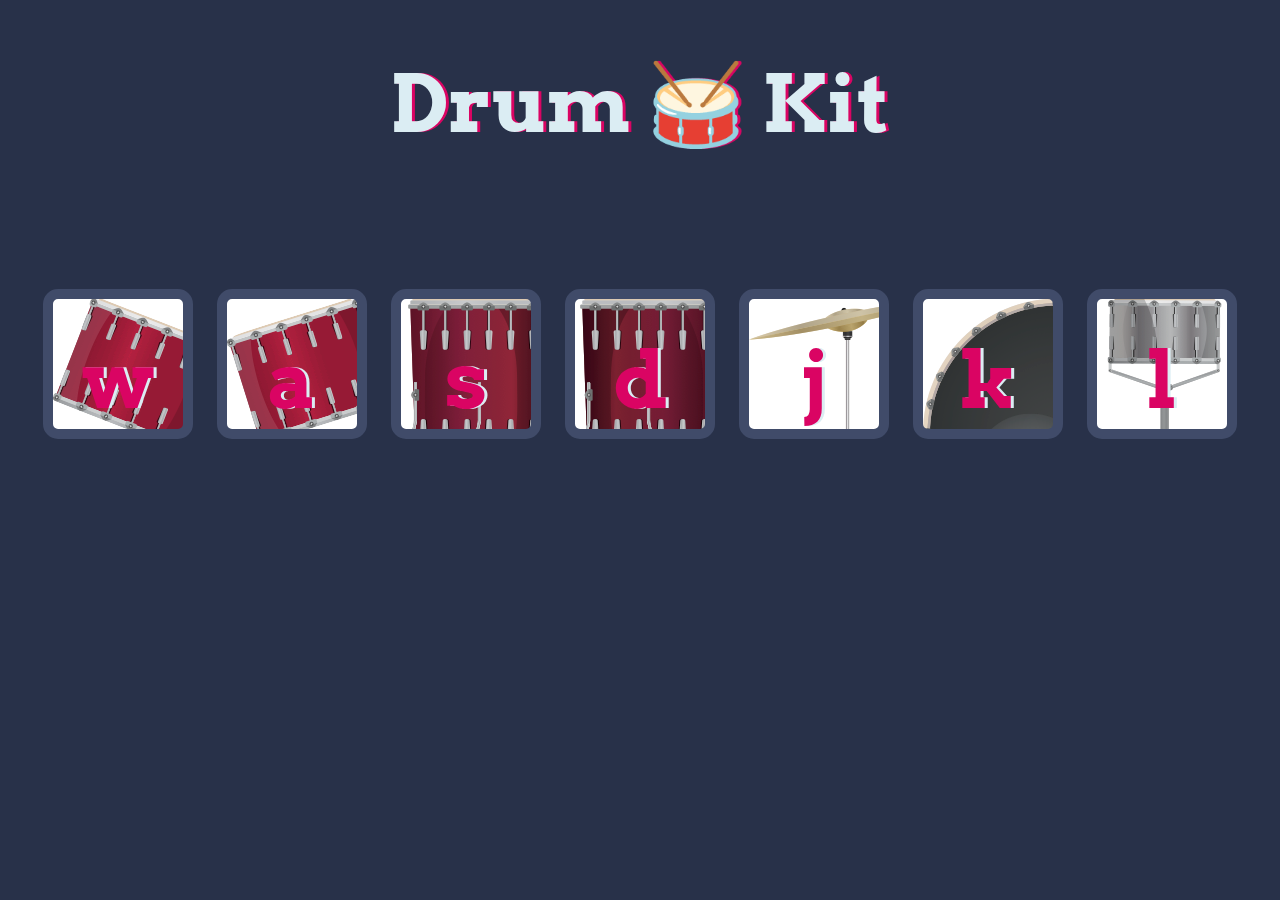
<file: Drum Kit/index.html>
<!DOCTYPE html>
<html lang="en" dir="ltr">

<head>
  <meta charset="utf-8">
  <title>Drum Kit</title>
  <link rel="stylesheet" href="styles.css">
  <link href="https://fonts.googleapis.com/css?family=Arvo" rel="stylesheet">
</head>

<body>

  <h1 id="title">Drum 🥁 Kit</h1>
  <div class="set">
    <button class="w drum">w</button>
    <button class="a drum">a</button>
    <button class="s drum">s</button>
    <button class="d drum">d</button>
    <button class="j drum">j</button>
    <button class="k drum">k</button>
    <button class="l drum">l</button>
  </div>


  

  <script src="index.js"></script>
</body>

</html>
</file>
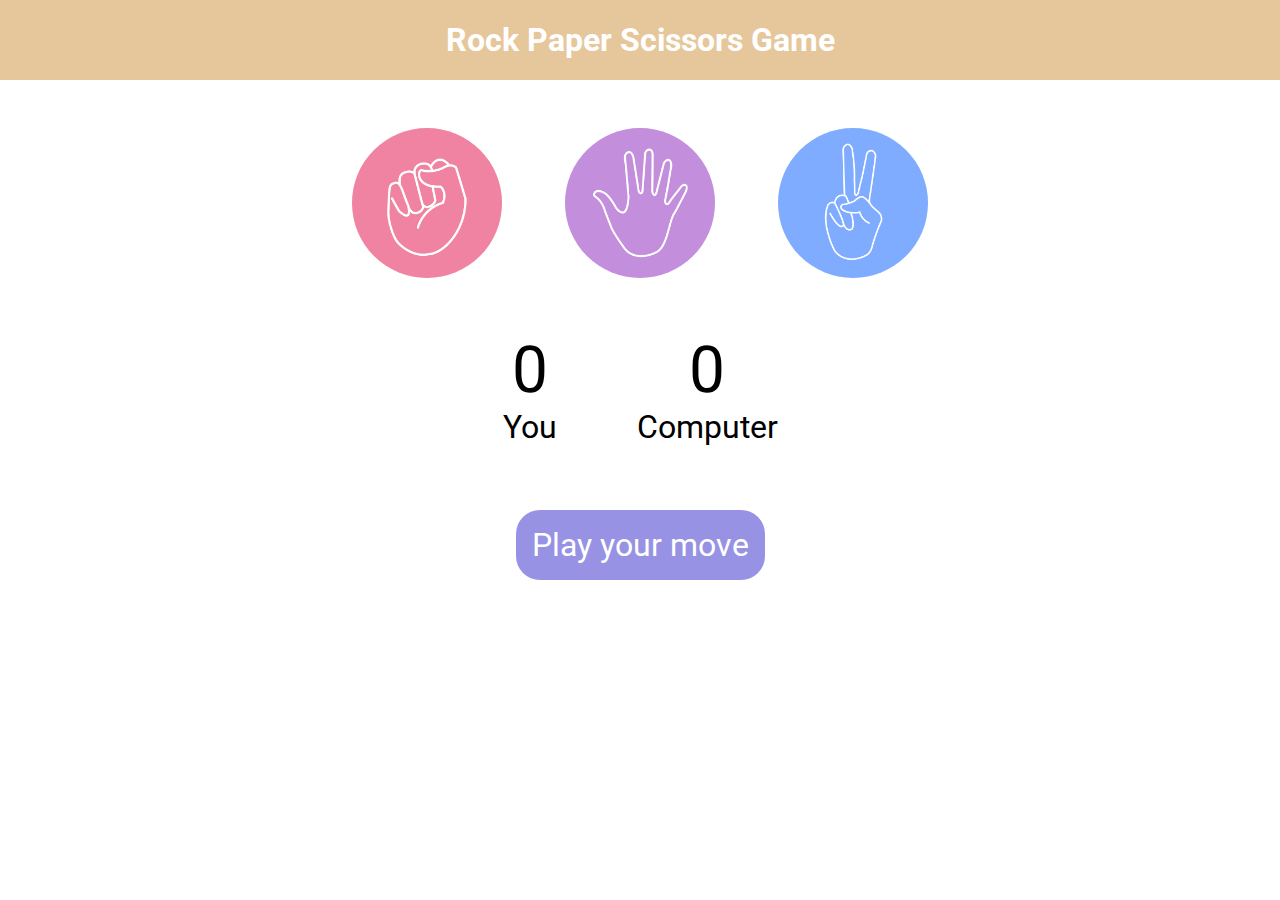
<file: Rock_Paper_Scissors/index.html>
<!DOCTYPE html>
<html lang="en">

<head>
  <meta charset="UTF-8">
  <meta name="viewport" content="width=device-width, initial-scale=1.0">
  <title>Rock Paper Scissors Game</title>
  <link rel="stylesheet" href="style.css">
  <link rel="preconnect" href="https://fonts.googleapis.com">
  <link rel="preconnect" href="https://fonts.gstatic.com" crossorigin>
  <link href="https://fonts.googleapis.com/css2?family=Roboto:ital,wght@0,100..900;1,100..900&display=swap"
    rel="stylesheet">
</head>

<body>
  <h1>Rock Paper Scissors Game</h1>
  <div class="choices">
    <div class="choice" id="rock">
      <img src="images/rock.png">
    </div>
    <div class="choice" id="paper">
      <img src="images/paper.png">
    </div>
    <div class="choice" id="scissors">
      <img src="images/scissors.png">
    </div>
  </div>

  <div class="score-board">
    <div class="score">
      <p id="user-score">0</p>
      <p>You</p>
    </div>
    <div class="score">
      <p id="computer-score">0</p>
      <p>Computer</p>
    </div>
  </div>

  <div class="choices-container">
    <p id="userChoiceText"></p>
    <p id="compChoiceText"></p>
  </div>

  <div class="msg-container">
    <p id="msg">Play your move</p>
  </div>

  <script src="script.js"> </script>

</body>

</html>
</file>
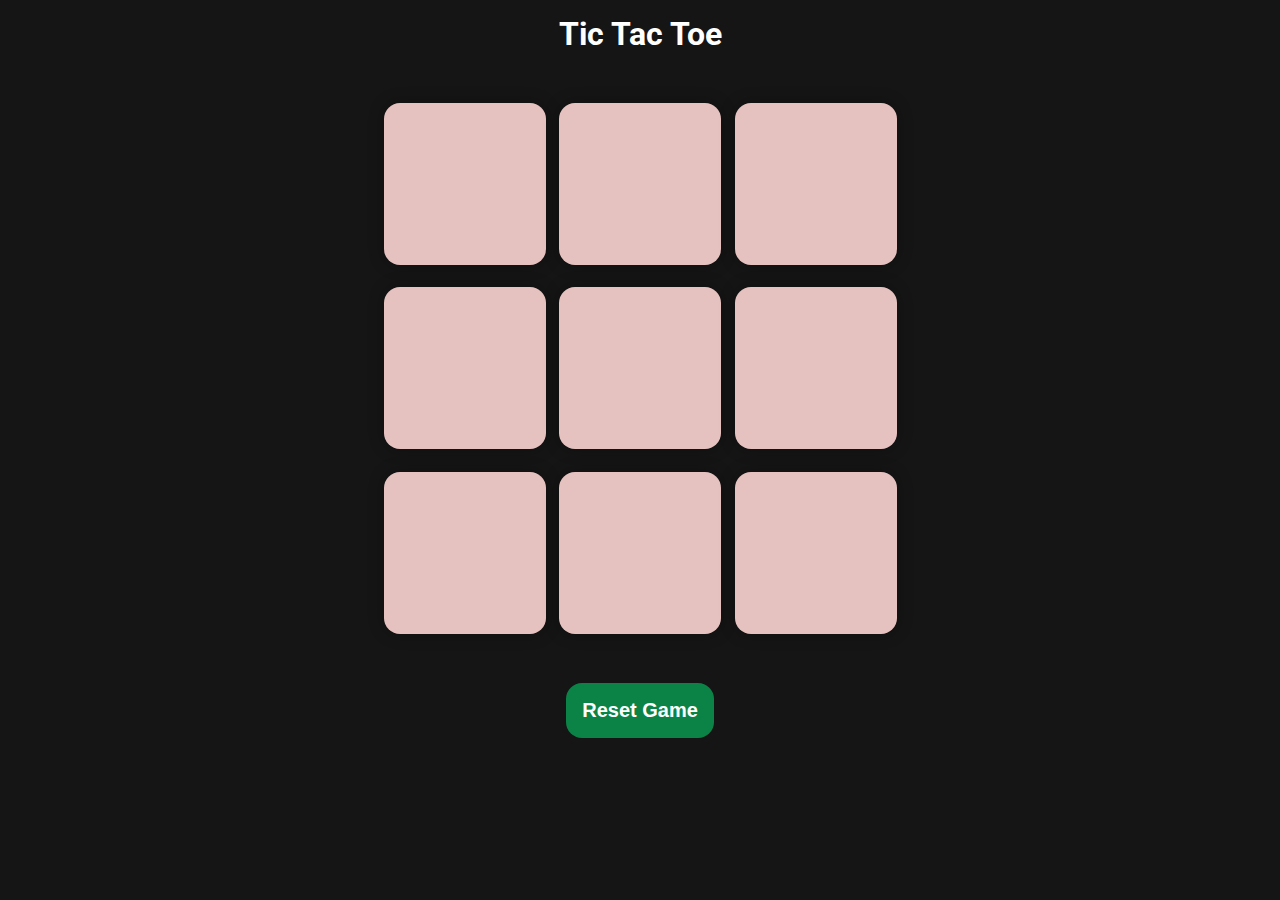
<file: Tic_Tac_Toe_Game/index.html>
<!DOCTYPE html>
<html lang="en">

<head>
  <meta charset="UTF-8">
  <meta name="viewport" content="width=device-width, initial-scale=1.0">
  <title>Tic-Tac-Toe Game</title>
  <link rel="stylesheet" href="style.css">
  <link rel="preconnect" href="https://fonts.googleapis.com">
  <link rel="preconnect" href="https://fonts.gstatic.com" crossorigin>
  <link href="https://fonts.googleapis.com/css2?family=Roboto:ital,wght@0,100..900;1,100..900&display=swap"
    rel="stylesheet">
</head>

<body>
  <div class="msg-container hide">
    <p id="msg">Winner</p>
    <button id="new-btn">New Game</button>
  </div>
  <main>
    <h1>Tic Tac Toe</h1>
    <div class="container">
      <div class="game">
        <button class="box"></button>
        <button class="box"></button>
        <button class="box"></button>
        <button class="box"></button>
        <button class="box"></button>
        <button class="box"></button>
        <button class="box"></button>
        <button class="box"></button>
        <button class="box"></button>
      </div>
    </div>
    <button id="reset-btn">Reset Game</button>
  </main>

  <script src="script.js"> </script>

</body>

</html>
</file>
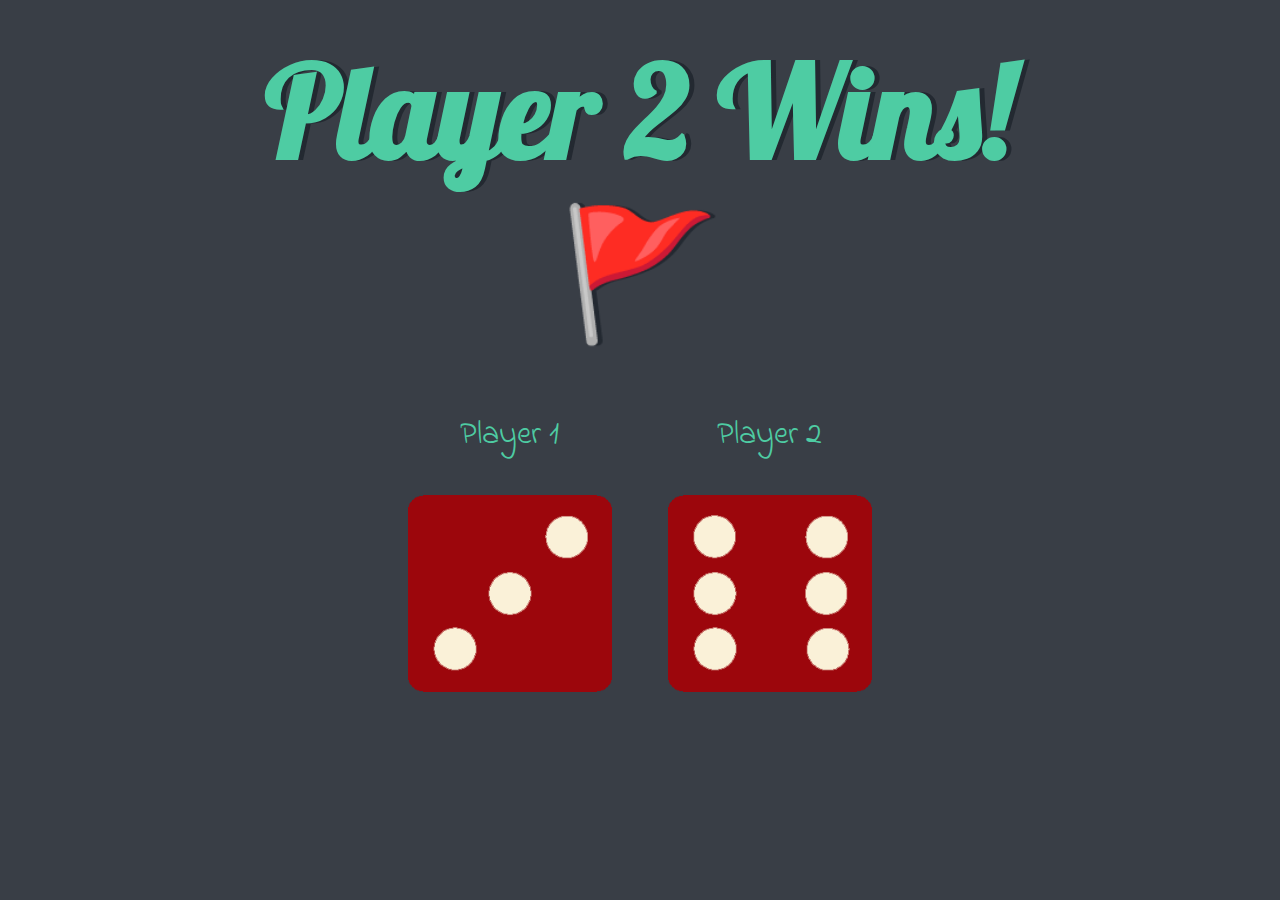
<file: Dice Game/dice.html>
<!DOCTYPE html>
<html lang="en" dir="ltr">
  <head>
    <meta charset="utf-8" />
    <title>Dicee</title>
    <link rel="stylesheet" href="styles.css" />
    <link
      href="https://fonts.googleapis.com/css?family=Indie+Flower|Lobster"
      rel="stylesheet"
    />
  </head>
  <body>
    <div class="container">
      <h1>Refresh Me</h1>

      <div class="dice">
        <p>Player 1</p>
        <img class="img1" src="./images/dice6.png" />
      </div>

      <div class="dice">
        <p>Player 2</p>
        <img class="img2" src="./images/dice6.png" />
      </div>
    </div>

    

    <script src="./index.js"></script>
  </body>
</html>
</file>
<file: Drum Kit/styles.css>
body {
  text-align: center;
  background-color: #283149;
}

h1 {
  font-size: 5rem;
  color: #DBEDF3;
  font-family: "Arvo", cursive;
  text-shadow: 3px 0 #DA0463;

}

footer {
  color: #DBEDF3;
  font-family: sans-serif;
}

.w {
  background-image: url( 'images/tom1.png' );
}

.a {
  background-image: url( 'images/tom2.png' );
}

.s {
  background-image: url( 'images/tom3.png' );
}

.d {
  background-image: url( 'images/tom4.png' );
}

.j {
  background-image: url( 'images/crash.png' );
}

.k {
  background-image: url( 'images/kick.png' );
}

.l {
  background-image: url( 'images/snare.png' );
}

.set {
  margin: 10% auto;
}

.game-over {
  background-color: red;
  opacity: 0.8;
}

.pressed {
  box-shadow: 0 3px 4px 0 #DBEDF3;
  opacity: 0.5;
}

.red {
  color: red;
}

.drum {
  outline: none;
  border: 10px solid #404B69;
  font-size: 5rem;
  font-family: 'Arvo', cursive;
  line-height: 2;
  font-weight: 900;
  color: #DA0463;
  text-shadow: 3px 0 #DBEDF3;
  border-radius: 15px;
  display: inline-block;
  width: 150px;
  height: 150px;
  text-align: center;
  margin: 10px;
  background-color: white;
}
</file>
<file: Rock_Paper_Scissors/style.css>
* {
  margin: 0;
  padding: 0;
  text-align: center;
}

body {
  font-family: roboto;
}

h1 {
  background-color: #E6C79C;
  color: #fff;
  height: 5rem;
  line-height: 5rem;
}

.choice {
  height: 165px;
  width: 165px;
  border-radius: 50%;
  display: flex;
  justify-content: center;
  align-items: center;
}

.choice:hover {
  cursor: pointer;
  background-color: #17B890;
}

img {
  height: 150px;
  width: 150px;
  object-fit: cover;
  border-radius: 50%;
}

.choices {
  display: flex;
  justify-content: center;
  align-items: center;
  gap: 3rem;
  margin-top: 2.5rem;
}

.score-board {
  display: flex;
  justify-content: center;
  align-items: center;
  font-size: 2rem;
  margin-top: 3rem;
  gap: 5rem;
}

#user-score,
#computer-score {
  font-size: 4rem;
}

.msg-container {
  margin-top: 5rem;
}

.choices-container {
  margin-top: 2.5rem;
}

#userChoiceText {
  font-size: 2rem;
  margin-bottom: 1rem;
  color: #17B890;
}

#compChoiceText {
  font-size: 2rem;
  color: #E6C79C;
}

#msg {
  background-color: #9792E3;
  color: #fff;
  font-size: 2rem;
  display: inline;
  padding: 1rem;
  border-radius: 1.5rem;
}
</file>
<file: Tic_Tac_Toe_Game/style.css>
* {
  margin: 0;
  padding: 0;
}

body {
  font-family: roboto;
  background-color: #161515;
  text-align: center;
}

h1 {
  margin-top: 15px;
  color: #fff;
}

.container {
  height: 70vh;
  display: flex;
  justify-content: center;
  align-items: center;
}

.game {
  height: 60vmin;
  width: 60vmin;
  display: flex;
  flex-wrap: wrap;
  justify-content: center;
  align-items: center;
  gap: 1.5vmin;
}

.box {
  height: 18vmin;
  width: 18vmin;
  border-radius: 1rem;
  border: none;
  box-shadow: 0 0 1rem rgba(0, 0, 0, 0.3);
  font-size: 8vmin;
  color: #0C8346;
  background-color: #e5c2c0;
}

button:hover {
  opacity: 90%;
}

#reset-btn {
  padding: 1rem;
  font-size: 1.25rem;
  font-weight: bold;
  background-color: #0C8346;
  color: #fff;
  border-radius: 1rem;
  border: none;
  cursor: pointer;
}

#new-btn {
  padding: 1rem;
  font-size: 1.25rem;
  font-weight: bold;
  background-color: #0C8346;
  color: #fff;
  border-radius: 1rem;
  border: none;
  cursor: pointer;
}

#msg {
  color: #ffffc7;
  font-size: 5vmin;
  margin-top: 20px;
  margin-bottom: 20px;
}

.msg-container {
  height: 20vmin;
}

.hide {
  display: none;
}
</file>
<file: Dice Game/styles.css>
.container {
  width: 70%;
  margin: auto;
  text-align: center;
}

.dice {
  text-align: center;
  display: inline-block;

}

body {
  background-color: #393E46;
}

h1 {
  margin: 30px;
  font-family: 'Lobster', cursive;
  text-shadow: 5px 0 #232931;
  font-size: 8rem;
  color: #4ECCA3;
}

p {
  font-size: 2rem;
  color: #4ECCA3;
  font-family: 'Indie Flower', cursive;
}

img {
  width: 80%;
}

footer {
  margin-top: 5%;
  color: #EEEEEE;
  text-align: center;
  font-family: 'Indie Flower', cursive;

}
</file>
